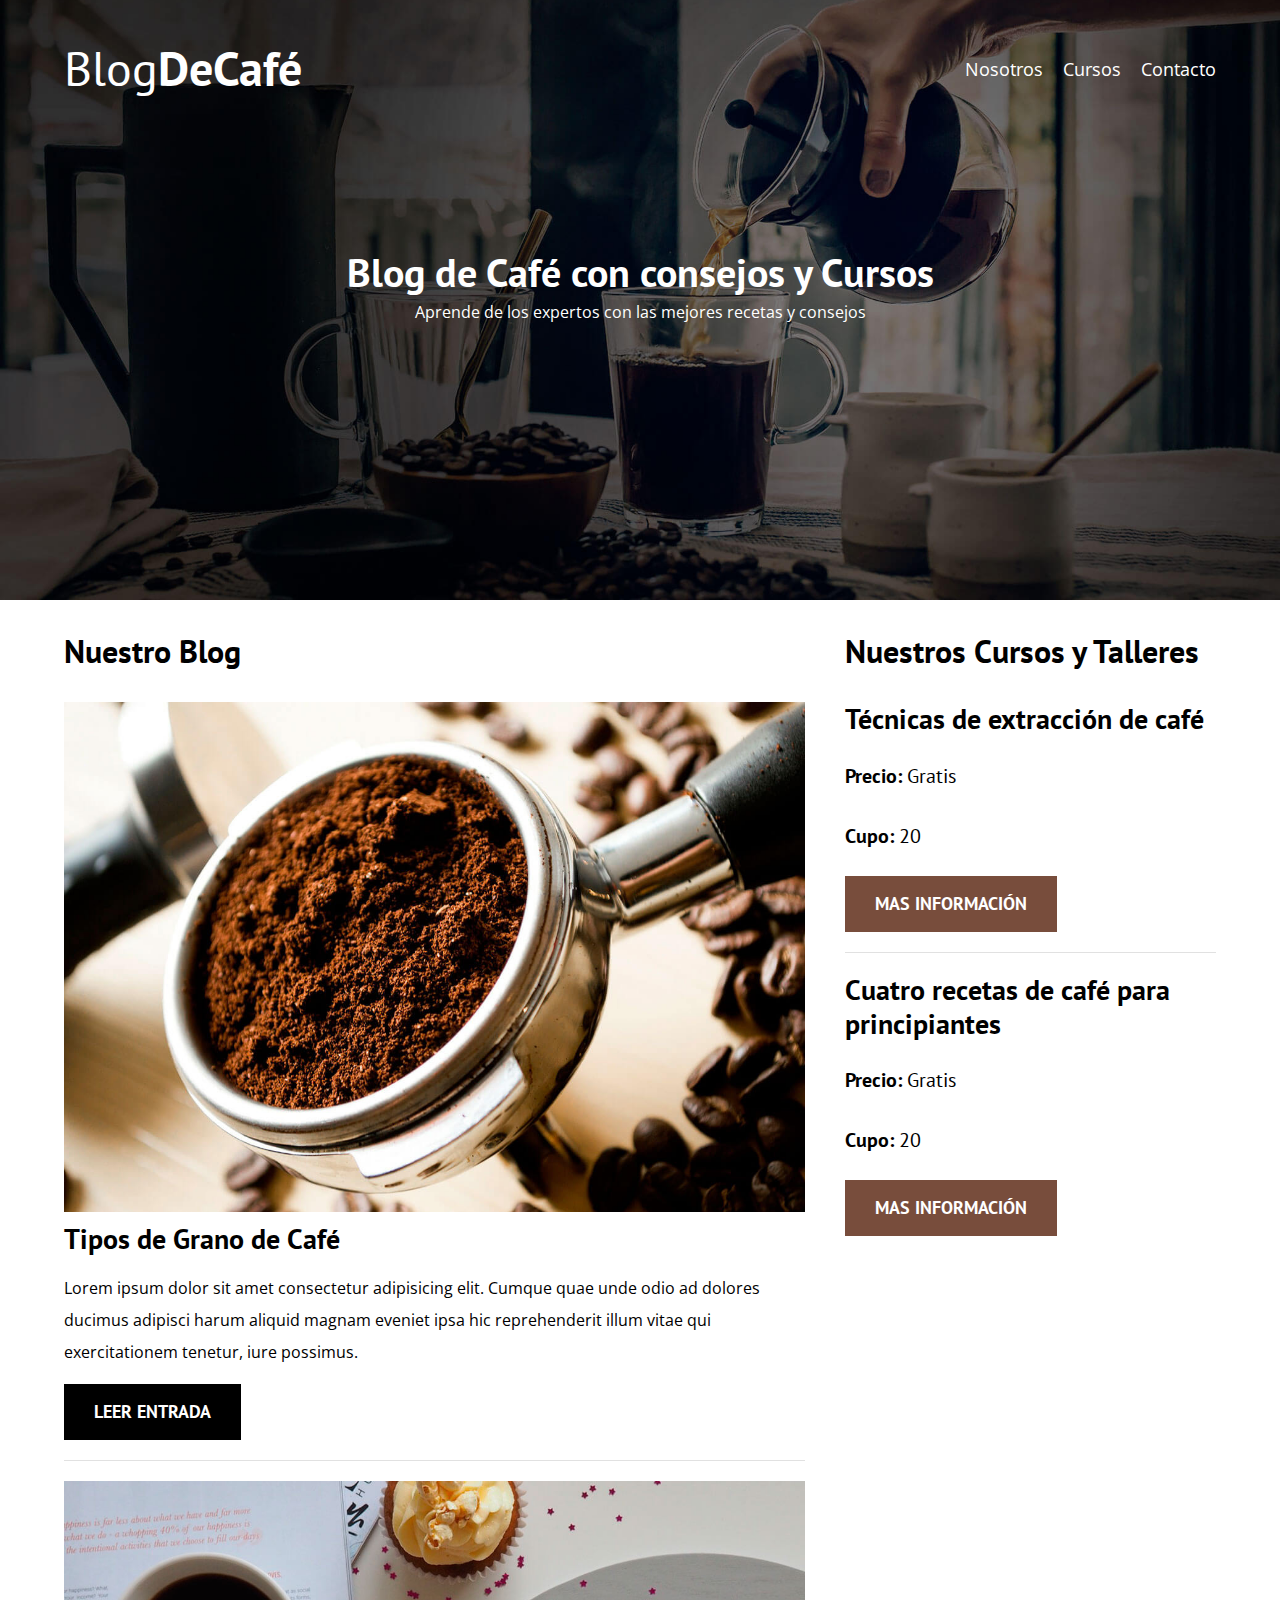
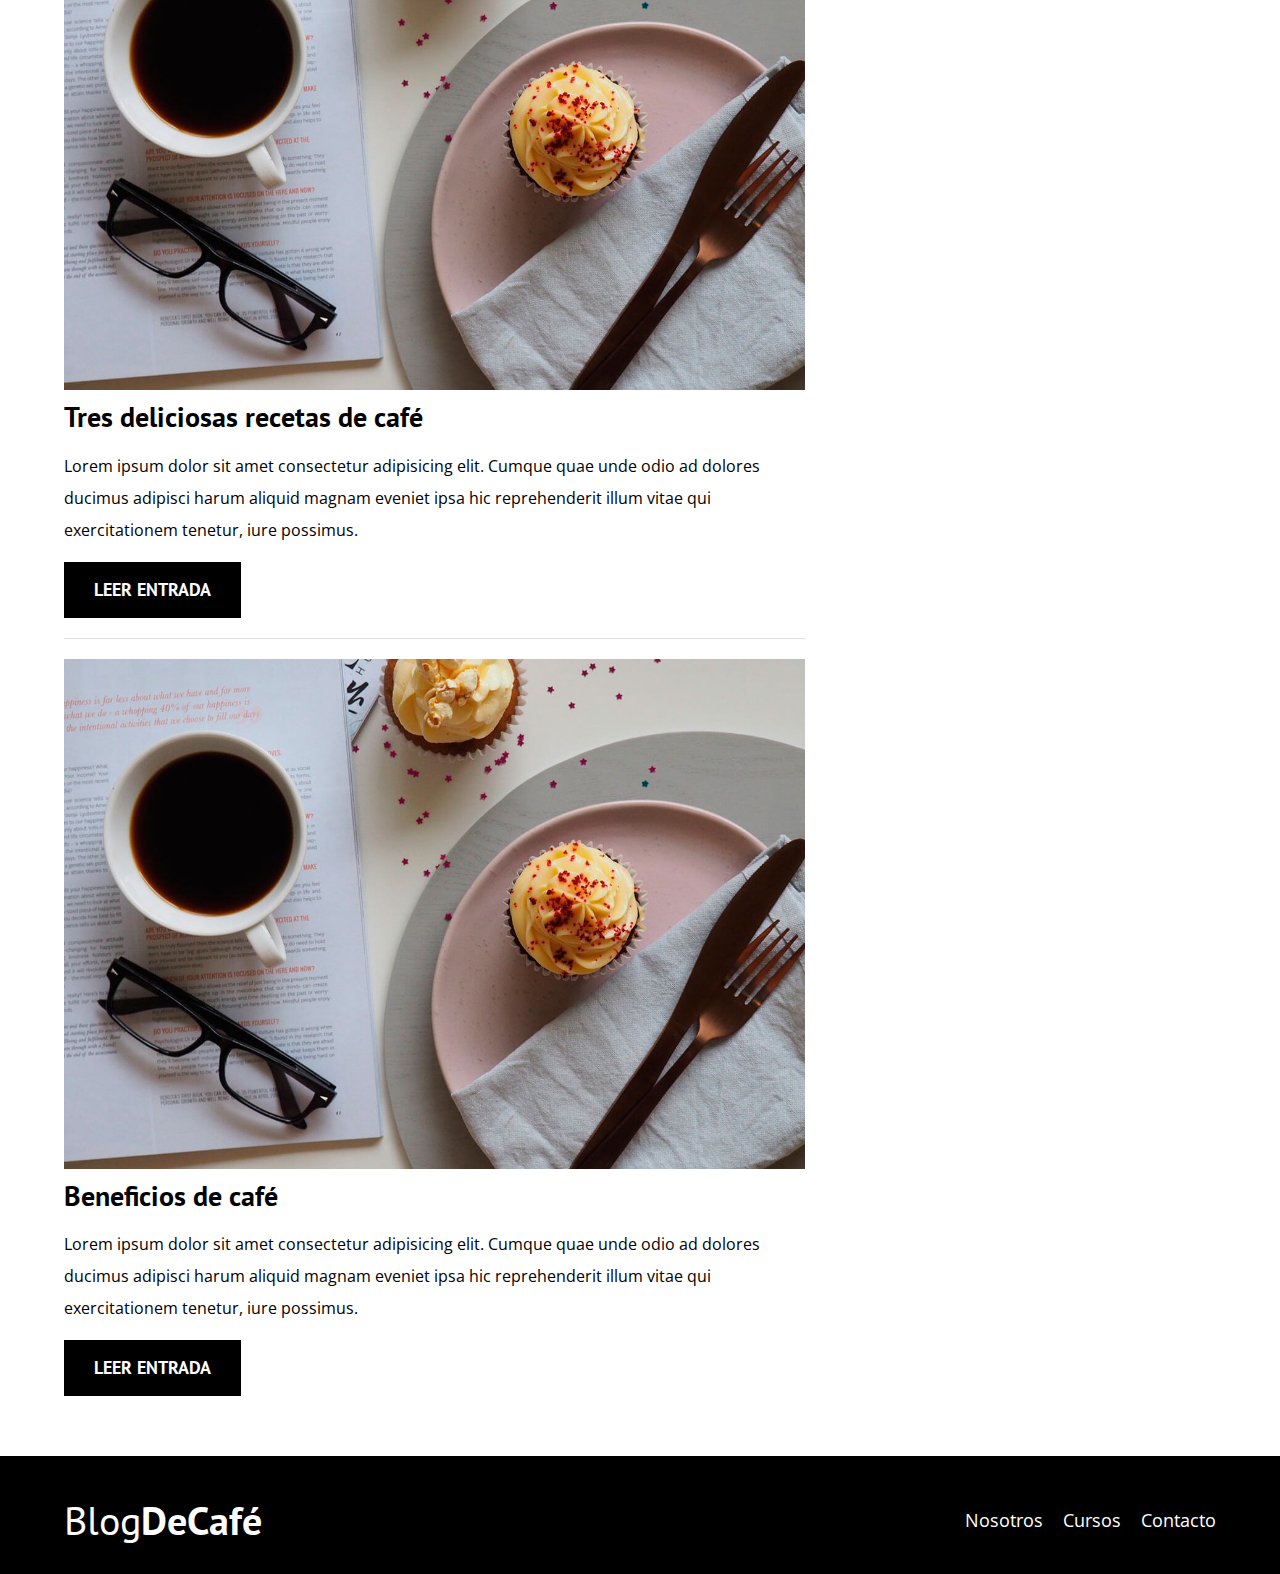
<file: index.html>
<!DOCTYPE html>
<html lang="en">
<head>
    <meta charset="UTF-8">
    <meta http-equiv="X-UA-Compatible" content="IE=edge">
    <meta name="viewport" content="width=device-width, initial-scale=1.0">
    <title>Blog de Café</title>
    <link rel="stylesheet" href="css/normalize.css">
    <link rel="preconnect" href="https://fonts.googleapis.com"><link rel="preconnect" href="https://fonts.gstatic.com" crossorigin><link href="https://fonts.googleapis.com/css2?family=Open+Sans&family=Staatliches&display=swap" rel="stylesheet">
    <link rel="preconnect" href="https://fonts.googleapis.com"><link rel="preconnect" href="https://fonts.gstatic.com" crossorigin><link href="https://fonts.googleapis.com/css2?family=Open+Sans&family=PT+Sans:ital@1&family=Staatliches&display=swap" rel="stylesheet">
    <link rel="preconnect" href="https://fonts.googleapis.com"><link rel="preconnect" href="https://fonts.gstatic.com" crossorigin><link href="https://fonts.googleapis.com/css2?family=Open+Sans&family=PT+Sans:ital@1&family=Staatliches&display=swap" rel="stylesheet">
    <link rel="stylesheet" href="css/style.css">
    <link rel="preload" href="css/normalize.css" as="style">
    <link rel="preload" href="css/style.css" as="style">
</head>
<body>
    <header class="header">
        <div class="contenedor">
            <div class="barra">
                <a class= "logo" href="index.html">
                    <h1 class="logo__nombre no-margin centrar-texto">Blog<span class="logo__bold">DeCafé</span></h1>
                </a>
                <nav class="navegacion">
                    <a class="navegacion__enlace" href="nosotros.html">Nosotros</a>
                    <a class="navegacion__enlace" href="cursos.html">Cursos</a>
                    <a class="navegacion__enlace" href="contacto.html">Contacto</a>
                </nav>
            </div>
        </div>
        <div class="header__texto">
            <h2 class="no-margin centrar-texto">Blog de Café con consejos y Cursos</h2>
            <p class="no-margin centrar-texto">Aprende de los expertos con las mejores recetas y consejos</p>
        </div>
    </header>

    <div class="contenedor contenido-principal">
        <main class="blog">
            <h3>Nuestro Blog</h3>
            <article class="entrada">
                <div class="entrada__imagen">
                    <img src="img/blog1.jpg" alt="imagen blog">
                </div>
                <div class="entrada__contenido">
                    <h4 class="no-margin">Tipos de Grano de Café</h4>
                    <p>Lorem ipsum dolor sit amet consectetur adipisicing elit. Cumque quae unde odio ad dolores ducimus adipisci harum aliquid magnam eveniet ipsa hic reprehenderit illum vitae qui exercitationem tenetur, iure possimus.</p>
                    <a href="entrada.html" class="boton boton--primario">Leer Entrada</a>
                </div>
            </article>
            <article class="entrada">
                <div class="entrada__imagen">
                    <img src="img/blog2.jpg" alt="imagen blog">
                </div>
                <div class="entrada__contenido">
                    <h4 class="no-margin">Tres deliciosas recetas de café</h4>
                    <p>Lorem ipsum dolor sit amet consectetur adipisicing elit. Cumque quae unde odio ad dolores ducimus adipisci harum aliquid magnam eveniet ipsa hic reprehenderit illum vitae qui exercitationem tenetur, iure possimus.</p>
                    <a href="entrada.html" class="boton boton--primario">Leer Entrada</a>
                </div>
            </article>
            <article class="entrada">
                <div class="entrada__imagen">
                    <img src="img/blog2.jpg" alt="imagen blog">
                </div>
                <div class="entrada__contenido">
                    <h4 class="no-margin">Beneficios de café</h4>
                    <p>Lorem ipsum dolor sit amet consectetur adipisicing elit. Cumque quae unde odio ad dolores ducimus adipisci harum aliquid magnam eveniet ipsa hic reprehenderit illum vitae qui exercitationem tenetur, iure possimus.</p>
                    <a href="entrada.html" class="boton boton--primario">Leer Entrada</a>
                </div>
            </article>
        </main>
        <aside class="sidebar">
            <h3>Nuestros Cursos y Talleres</h3>
            <ul class="cursos no-padding">
                <li class="widget-curso">
                    <h4 class="no-margin">Técnicas de extracción de café</h4>
                    <p class="widget-curso__label">Precio:
                        <span class="widget-curso__info">Gratis</span>
                    </p>
                    <p class="widget-curso__label">Cupo:
                        <span class="widget-curso__info">20</span>
                    </p>
                    <a href="entrada.html" class="boton boton--secundario">Mas información</a>
                </li>
                <li class="widget-curso">
                    <h4 class="no-margin">Cuatro recetas de café para principiantes</h4>
                    <p class="widget-curso__label">Precio:
                        <span class="widget-curso__info">Gratis</span>
                    </p>
                    <p class="widget-curso__label">Cupo:
                        <span class="widget-curso__info">20</span>
                    </p>
                    <a href="entrada.html" class="boton boton--secundario">Mas información</a>
                </li>
            </ul>
        </aside>
    </div>
    <div class="footer">
        <footer class="footer__contenido contenedor">
            <div class="barra">
                <a class= "logo" href="index.html">
                    <h2 class="logo__nombre no-margin centrar-texto">Blog<span class="logo__bold">DeCafé</span></h2>
                </a>
                <nav class="navegacion">
                    <a class="navegacion__enlace" href="nosotros.html">Nosotros</a>
                    <a class="navegacion__enlace" href="cursos.html">Cursos</a>
                    <a class="navegacion__enlace" href="contacto.html">Contacto</a>
                </nav>
            </div>
        </footer>
    </div>

</body>
</html>
</file>
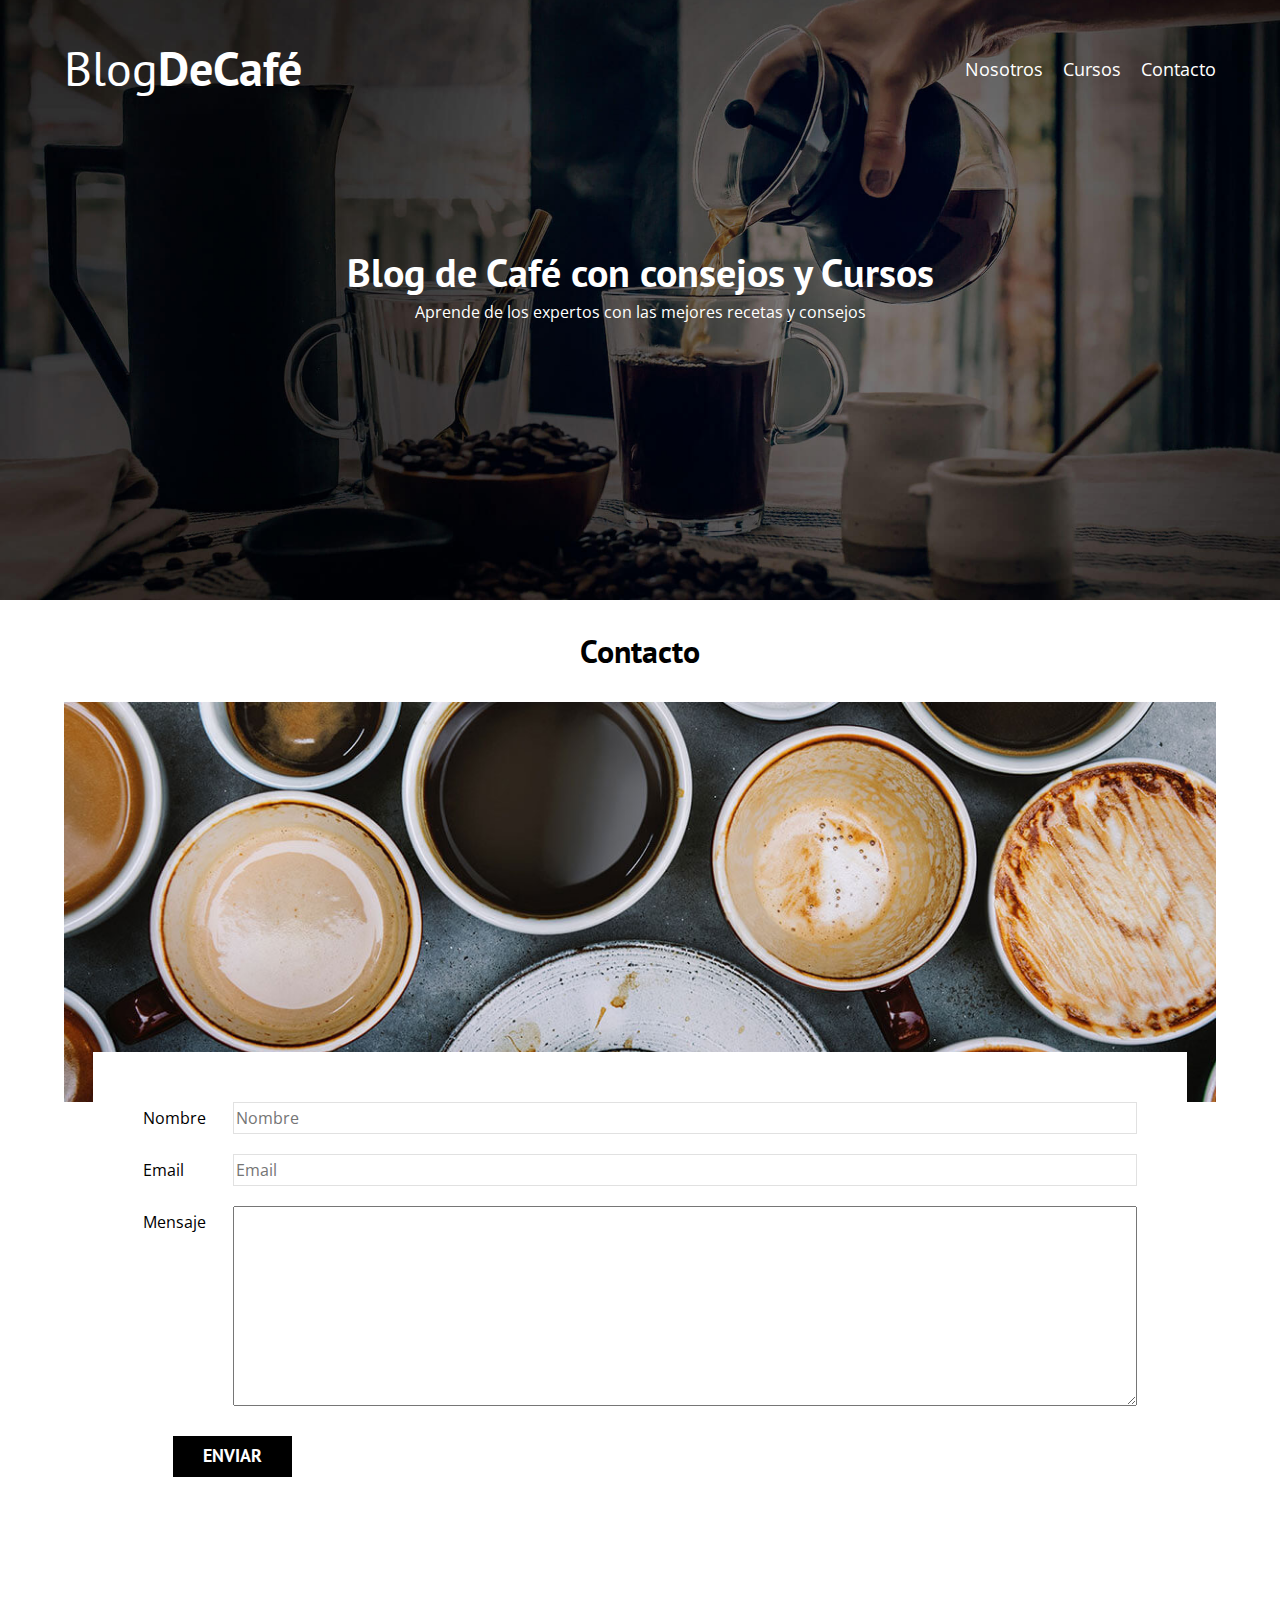
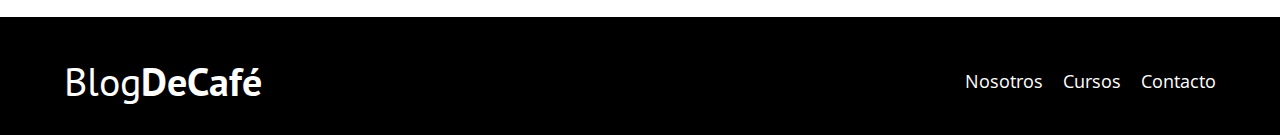
<file: contacto.html>
<!DOCTYPE html>
<html lang="en">
<head>
    <meta charset="UTF-8">
    <meta http-equiv="X-UA-Compatible" content="IE=edge">
    <meta name="viewport" content="width=device-width, initial-scale=1.0">
    <title>Blog de Café</title>
    <link rel="stylesheet" href="css/normalize.css">
    <link rel="preconnect" href="https://fonts.googleapis.com"><link rel="preconnect" href="https://fonts.gstatic.com" crossorigin><link href="https://fonts.googleapis.com/css2?family=Open+Sans&family=Staatliches&display=swap" rel="stylesheet">
    <link rel="preconnect" href="https://fonts.googleapis.com"><link rel="preconnect" href="https://fonts.gstatic.com" crossorigin><link href="https://fonts.googleapis.com/css2?family=Open+Sans&family=PT+Sans:ital@1&family=Staatliches&display=swap" rel="stylesheet">
    <link rel="preconnect" href="https://fonts.googleapis.com"><link rel="preconnect" href="https://fonts.gstatic.com" crossorigin><link href="https://fonts.googleapis.com/css2?family=Open+Sans&family=PT+Sans:ital@1&family=Staatliches&display=swap" rel="stylesheet">
    <link rel="stylesheet" href="css/style.css">
</head>
<body>
    <header class="header">
        <div class="contenedor">
            <div class="barra">
                <a class= "logo" href="index.html">
                    <h1 class="logo__nombre no-margin centrar-texto">Blog<span class="logo__bold">DeCafé</span></h1>
                </a>
                <nav class="navegacion">
                    <a class="navegacion__enlace" href="nosotros.html">Nosotros</a>
                    <a class="navegacion__enlace" href="cursos.html">Cursos</a>
                    <a class="navegacion__enlace" href="contacto.html">Contacto</a>
                </nav>
            </div>
        </div>
        <div class="header__texto">
            <h2 class="no-margin centrar-texto">Blog de Café con consejos y Cursos</h2>
            <p class="no-margin centrar-texto">Aprende de los expertos con las mejores recetas y consejos</p>
        </div>
    </header>

    <main class="contenedor">
        <h3 class="centrar-texto">Contacto</h3>
        <div class="contacto__background"></div>
        <form class="formulario">
            <div class="campo">
                <label for="nombre" class="campo__label">Nombre</label>
                <input type="text" placeholder="Nombre" id="nombre" class="campo__field">
            </div>
            <div class="campo">
                <label for="email" class="campo__label">Email</label>
                <input type="email" placeholder="Email" id="email" class="campo__field">
            </div>
            <div class="campo">
                <label for="mensaje" class="campo__label">Mensaje</label>
                <textarea name="" id="mensaje" class="campo__field__textarea"></textarea>
            </div>
            <div class="campo boton">
                <input type="submit" value="Enviar" class="boton boton--primario aux">
            </div>
        </form>
    </main>

    <div class="footer">
        <footer class="footer__contenido contenedor">
            <div class="barra">
                <a class= "logo" href="index.html">
                    <h2 class="logo__nombre no-margin centrar-texto">Blog<span class="logo__bold">DeCafé</span></h2>
                </a>
                <nav class="navegacion">
                    <a class="navegacion__enlace" href="nosotros.html">Nosotros</a>
                    <a class="navegacion__enlace" href="cursos.html">Cursos</a>
                    <a class="navegacion__enlace" href="contacto.html">Contacto</a>
                </nav>
            </div>
        </footer>
    </div>

</body>
</html>
</file>
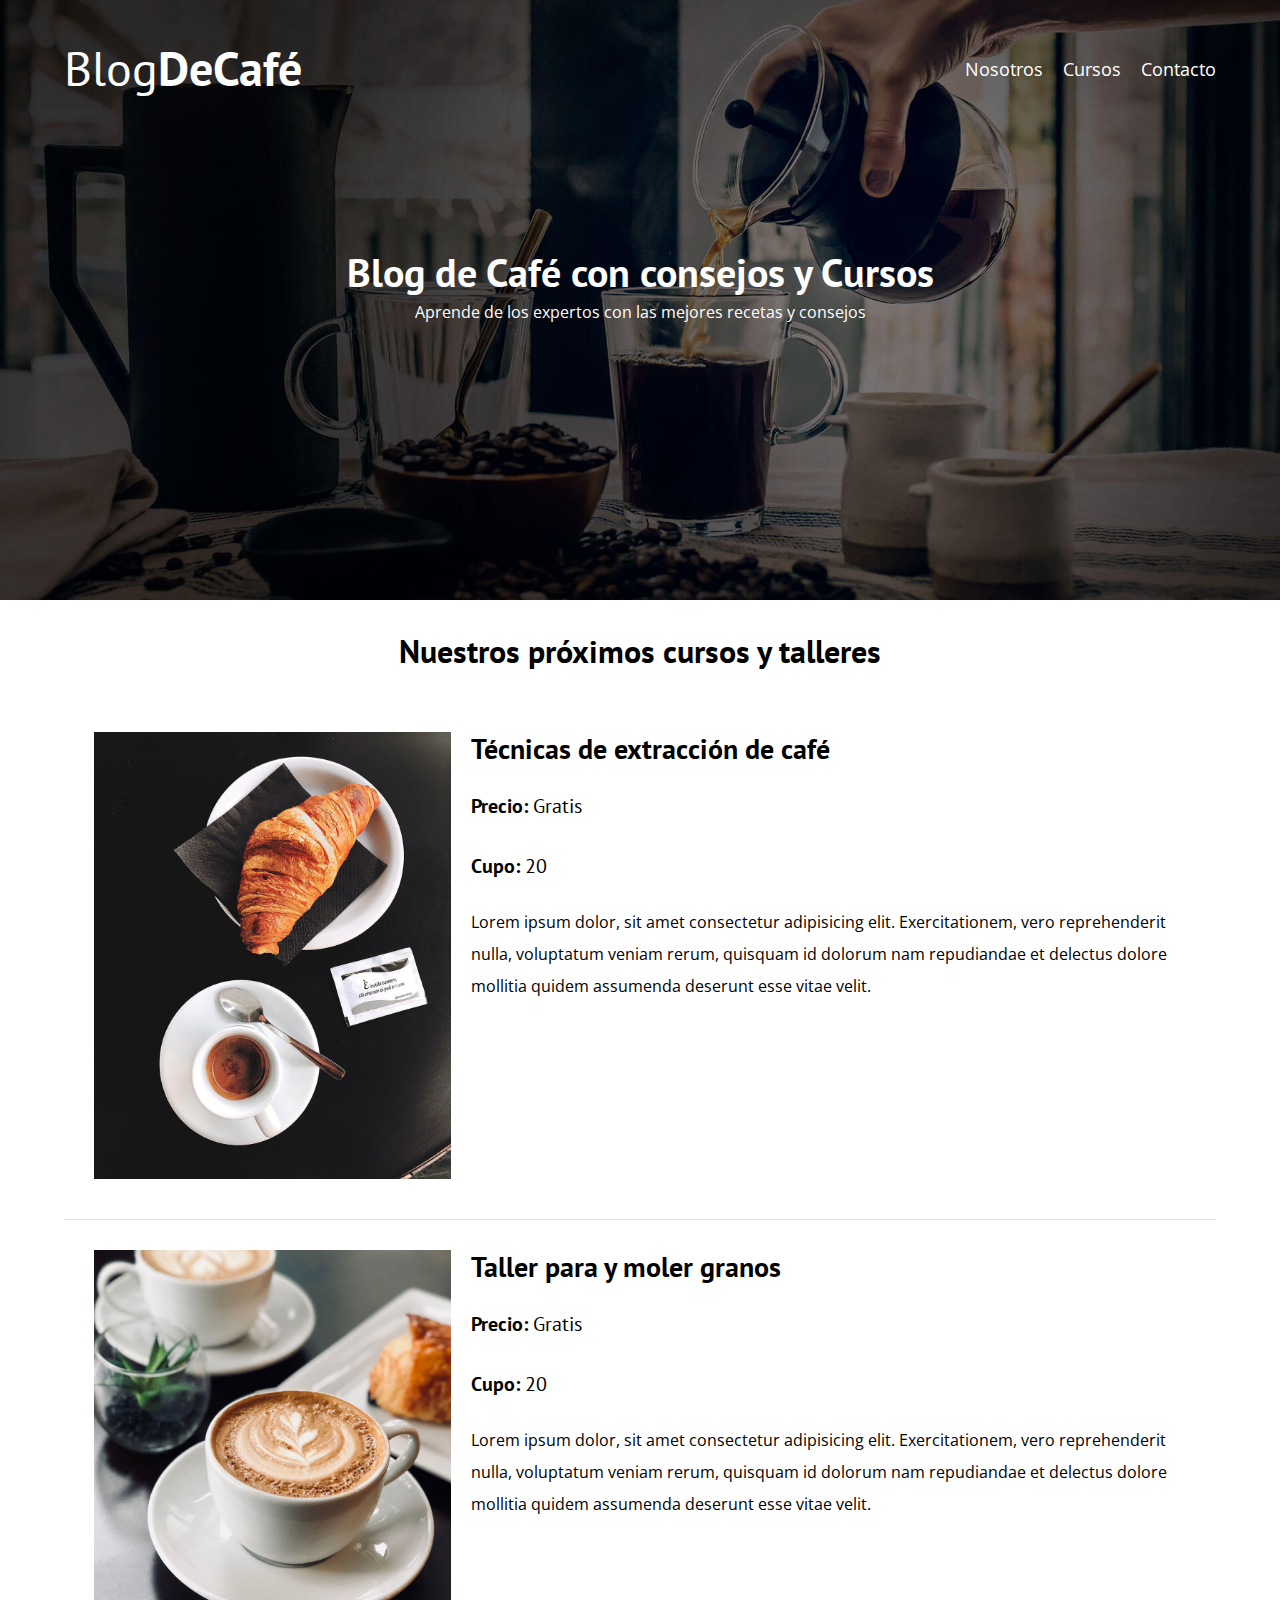
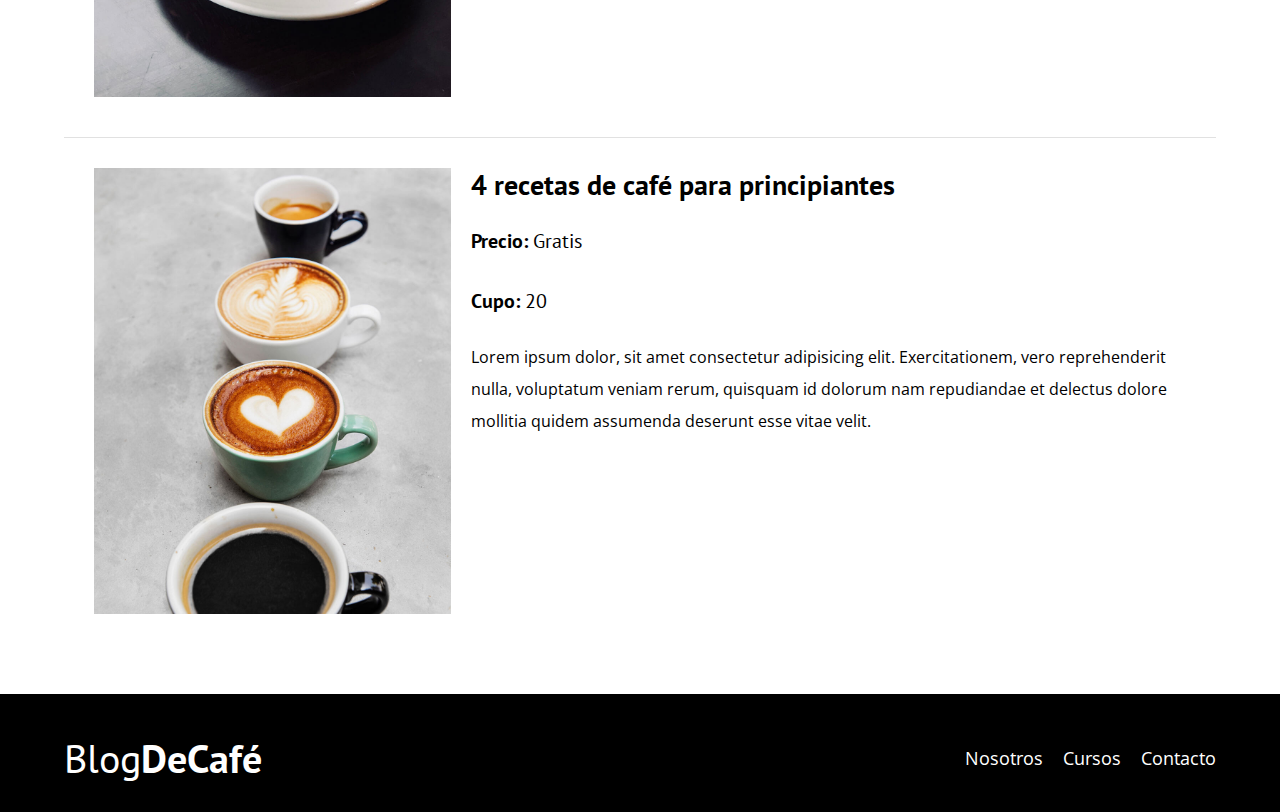
<file: cursos.html>
<!DOCTYPE html>
<html lang="en">
<head>
    <meta charset="UTF-8">
    <meta http-equiv="X-UA-Compatible" content="IE=edge">
    <meta name="viewport" content="width=device-width, initial-scale=1.0">
    <title>Blog de Café</title>
    <link rel="stylesheet" href="css/normalize.css">
    <link rel="preconnect" href="https://fonts.googleapis.com"><link rel="preconnect" href="https://fonts.gstatic.com" crossorigin><link href="https://fonts.googleapis.com/css2?family=Open+Sans&family=Staatliches&display=swap" rel="stylesheet">
    <link rel="preconnect" href="https://fonts.googleapis.com"><link rel="preconnect" href="https://fonts.gstatic.com" crossorigin><link href="https://fonts.googleapis.com/css2?family=Open+Sans&family=PT+Sans:ital@1&family=Staatliches&display=swap" rel="stylesheet">
    <link rel="preconnect" href="https://fonts.googleapis.com"><link rel="preconnect" href="https://fonts.gstatic.com" crossorigin><link href="https://fonts.googleapis.com/css2?family=Open+Sans&family=PT+Sans:ital@1&family=Staatliches&display=swap" rel="stylesheet">
    <link rel="stylesheet" href="css/style.css">
</head>
<body>
    <header class="header">
        <div class="contenedor">
            <div class="barra">
                <a class= "logo" href="index.html">
                    <h1 class="logo__nombre no-margin centrar-texto">Blog<span class="logo__bold">DeCafé</span></h1>
                </a>
                <nav class="navegacion">
                    <a class="navegacion__enlace" href="nosotros.html">Nosotros</a>
                    <a class="navegacion__enlace" href="cursos.html">Cursos</a>
                    <a class="navegacion__enlace" href="contacto.html">Contacto</a>
                </nav>
            </div>
        </div>
        <div class="header__texto">
            <h2 class="no-margin centrar-texto">Blog de Café con consejos y Cursos</h2>
            <p class="no-margin centrar-texto">Aprende de los expertos con las mejores recetas y consejos</p>
        </div>
    </header>

    <main class="contenedor">
        <h3 class="centrar-texto">Nuestros próximos cursos y talleres</h3>
        <div class="curso">
            <div class="curso__imagen">
                <img src="img/curso1.jpg" alt="imagen del curso">
            </div>
            <div class="curso__informacion">
                <h4 class="no-margin">Técnicas de extracción de café</h4>
                <p class="curso__label">Precio:
                    <span class="curso__info">Gratis</span>
                </p>
                <p class="curso__label">Cupo:
                    <span class="curso__info">20</span>
                </p>
                <p class="curso__descripcion">Lorem ipsum dolor, sit amet consectetur adipisicing elit. Exercitationem, vero reprehenderit nulla, voluptatum veniam rerum, quisquam id dolorum nam repudiandae et delectus dolore mollitia quidem assumenda deserunt esse vitae velit.</p>
            </div>
        </div>
        <div class="curso">
            <div class="curso__imagen">
                <img src="img/curso2.jpg" alt="imagen del curso">
            </div>
            <div class="curso__informacion">
                <h4 class="no-margin">Taller para y moler granos</h4>
                <p class="curso__label">Precio:
                    <span class="curso__info">Gratis</span>
                </p>
                <p class="curso__label">Cupo:
                    <span class="curso__info">20</span>
                </p>
                <p class="curso__descripcion">Lorem ipsum dolor, sit amet consectetur adipisicing elit. Exercitationem, vero reprehenderit nulla, voluptatum veniam rerum, quisquam id dolorum nam repudiandae et delectus dolore mollitia quidem assumenda deserunt esse vitae velit.</p>
            </div>
        </div>
        <div class="curso">
            <div class="curso__imagen">
                <img src="img/curso3.jpg" alt="imagen del curso">
            </div>
            <div class="curso__informacion">
                <h4 class="no-margin">4 recetas de café para principiantes</h4>
                <p class="curso__label">Precio:
                    <span class="curso__info">Gratis</span>
                </p>
                <p class="curso__label">Cupo:
                    <span class="curso__info">20</span>
                </p>
                <p class="curso__descripcion">Lorem ipsum dolor, sit amet consectetur adipisicing elit. Exercitationem, vero reprehenderit nulla, voluptatum veniam rerum, quisquam id dolorum nam repudiandae et delectus dolore mollitia quidem assumenda deserunt esse vitae velit.</p>
            </div>
        </div>
    </main>

    <div class="footer">
        <footer class="footer__contenido contenedor">
            <div class="barra">
                <a class= "logo" href="index.html">
                    <h2 class="logo__nombre no-margin centrar-texto">Blog<span class="logo__bold">DeCafé</span></h2>
                </a>
                <nav class="navegacion">
                    <a class="navegacion__enlace" href="nosotros.html">Nosotros</a>
                    <a class="navegacion__enlace" href="cursos.html">Cursos</a>
                    <a class="navegacion__enlace" href="contacto.html">Contacto</a>
                </nav>
            </div>
        </footer>
    </div>

</body>
</html>
</file>
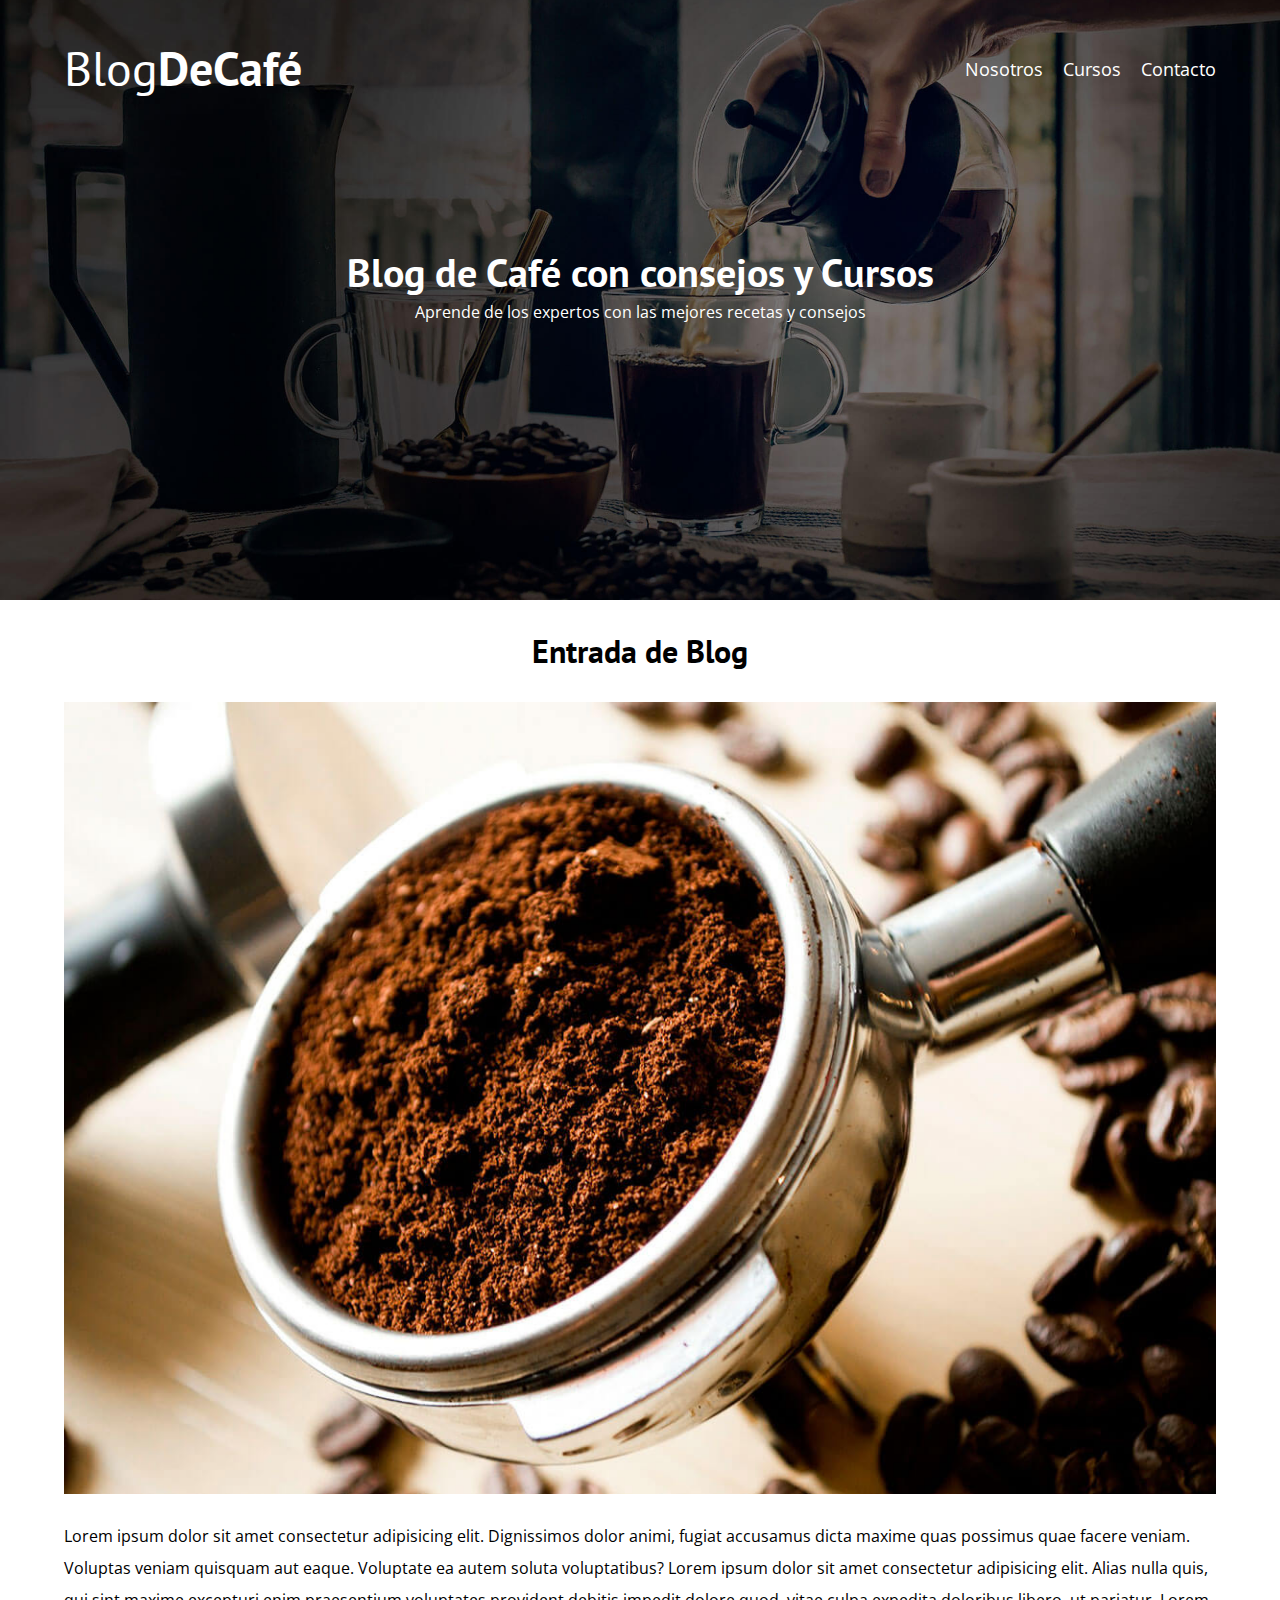
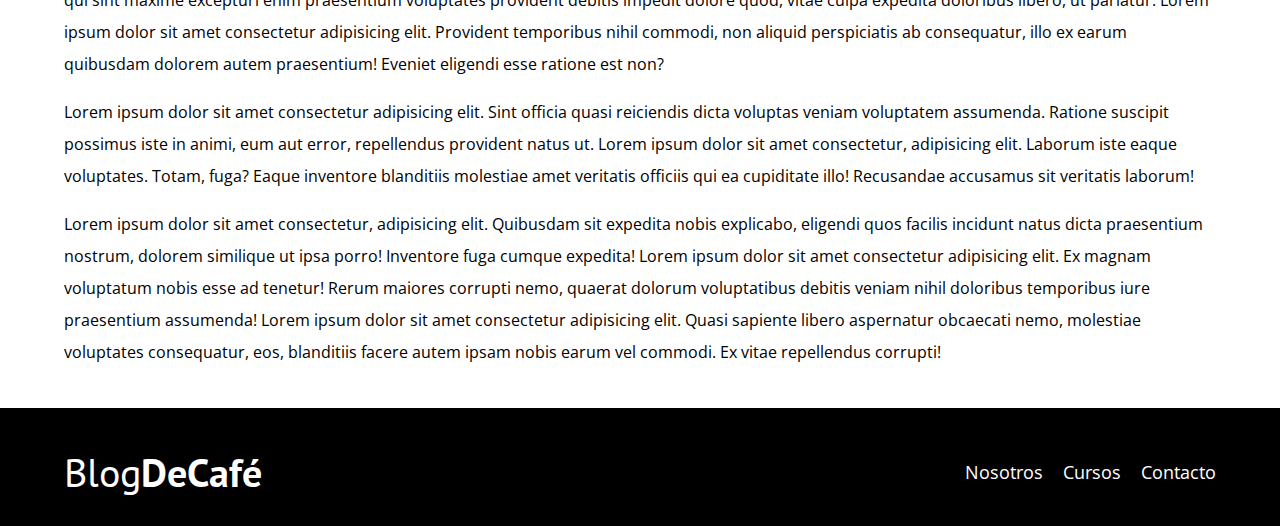
<file: entrada.html>
<!DOCTYPE html>
<html lang="en">
<head>
    <meta charset="UTF-8">
    <meta http-equiv="X-UA-Compatible" content="IE=edge">
    <meta name="viewport" content="width=device-width, initial-scale=1.0">
    <title>Blog de Café</title>
    <link rel="stylesheet" href="css/normalize.css">
    <link rel="preconnect" href="https://fonts.googleapis.com"><link rel="preconnect" href="https://fonts.gstatic.com" crossorigin><link href="https://fonts.googleapis.com/css2?family=Open+Sans&family=Staatliches&display=swap" rel="stylesheet">
    <link rel="preconnect" href="https://fonts.googleapis.com"><link rel="preconnect" href="https://fonts.gstatic.com" crossorigin><link href="https://fonts.googleapis.com/css2?family=Open+Sans&family=PT+Sans:ital@1&family=Staatliches&display=swap" rel="stylesheet">
    <link rel="preconnect" href="https://fonts.googleapis.com"><link rel="preconnect" href="https://fonts.gstatic.com" crossorigin><link href="https://fonts.googleapis.com/css2?family=Open+Sans&family=PT+Sans:ital@1&family=Staatliches&display=swap" rel="stylesheet">
    <link rel="stylesheet" href="css/style.css">
</head>
<body>
    <header class="header">
        <div class="contenedor">
            <div class="barra">
                <a class= "logo" href="index.html">
                    <h1 class="logo__nombre no-margin centrar-texto">Blog<span class="logo__bold">DeCafé</span></h1>
                </a>
                <nav class="navegacion">
                    <a class="navegacion__enlace" href="nosotros.html">Nosotros</a>
                    <a class="navegacion__enlace" href="cursos.html">Cursos</a>
                    <a class="navegacion__enlace" href="contacto.html">Contacto</a>
                </nav>
            </div>
        </div>
        <div class="header__texto">
            <h2 class="no-margin centrar-texto">Blog de Café con consejos y Cursos</h2>
            <p class="no-margin centrar-texto">Aprende de los expertos con las mejores recetas y consejos</p>
        </div>
    </header>

    <main class="contenedor">
        <h3 class="centrar-texto">Entrada de Blog</h3>
        <img src="img/blog1.jpg" alt="imagen del blog">
        <p>
            Lorem ipsum dolor sit amet consectetur adipisicing elit. Dignissimos dolor animi, fugiat accusamus dicta maxime quas possimus quae facere veniam. Voluptas veniam quisquam aut eaque. Voluptate ea autem soluta voluptatibus?
            Lorem ipsum dolor sit amet consectetur adipisicing elit. Alias nulla quis, qui sint maxime excepturi enim praesentium voluptates provident debitis impedit dolore quod, vitae culpa expedita doloribus libero, ut pariatur.
            Lorem ipsum dolor sit amet consectetur adipisicing elit. Provident temporibus nihil commodi, non aliquid perspiciatis ab consequatur, illo ex earum quibusdam dolorem autem praesentium! Eveniet eligendi esse ratione est non?
        </p>

        <p>Lorem ipsum dolor sit amet consectetur adipisicing elit. Sint officia quasi reiciendis dicta voluptas veniam voluptatem assumenda. Ratione suscipit possimus iste in animi, eum aut error, repellendus provident natus ut.
            Lorem ipsum dolor sit amet consectetur, adipisicing elit. Laborum iste eaque voluptates. Totam, fuga? Eaque inventore blanditiis molestiae amet veritatis officiis qui ea cupiditate illo! Recusandae accusamus sit veritatis laborum!
        </p>

        <p>Lorem ipsum dolor sit amet consectetur, adipisicing elit. Quibusdam sit expedita nobis explicabo, eligendi quos facilis incidunt natus dicta praesentium nostrum, dolorem similique ut ipsa porro! Inventore fuga cumque expedita!
            Lorem ipsum dolor sit amet consectetur adipisicing elit. Ex magnam voluptatum nobis esse ad tenetur! Rerum maiores corrupti nemo, quaerat dolorum voluptatibus debitis veniam nihil doloribus temporibus iure praesentium assumenda!
            Lorem ipsum dolor sit amet consectetur adipisicing elit. Quasi sapiente libero aspernatur obcaecati nemo, molestiae voluptates consequatur, eos, blanditiis facere autem ipsam nobis earum vel commodi. Ex vitae repellendus corrupti!
        </p>
    </main>

    <div class="footer">
        <footer class="footer__contenido contenedor">
            <div class="barra">
                <a class= "logo" href="index.html">
                    <h2 class="logo__nombre no-margin centrar-texto">Blog<span class="logo__bold">DeCafé</span></h2>
                </a>
                <nav class="navegacion">
                    <a class="navegacion__enlace" href="nosotros.html">Nosotros</a>
                    <a class="navegacion__enlace" href="cursos.html">Cursos</a>
                    <a class="navegacion__enlace" href="contacto.html">Contacto</a>
                </nav>
            </div>
        </footer>
    </div>

</body>
</html>
</file>
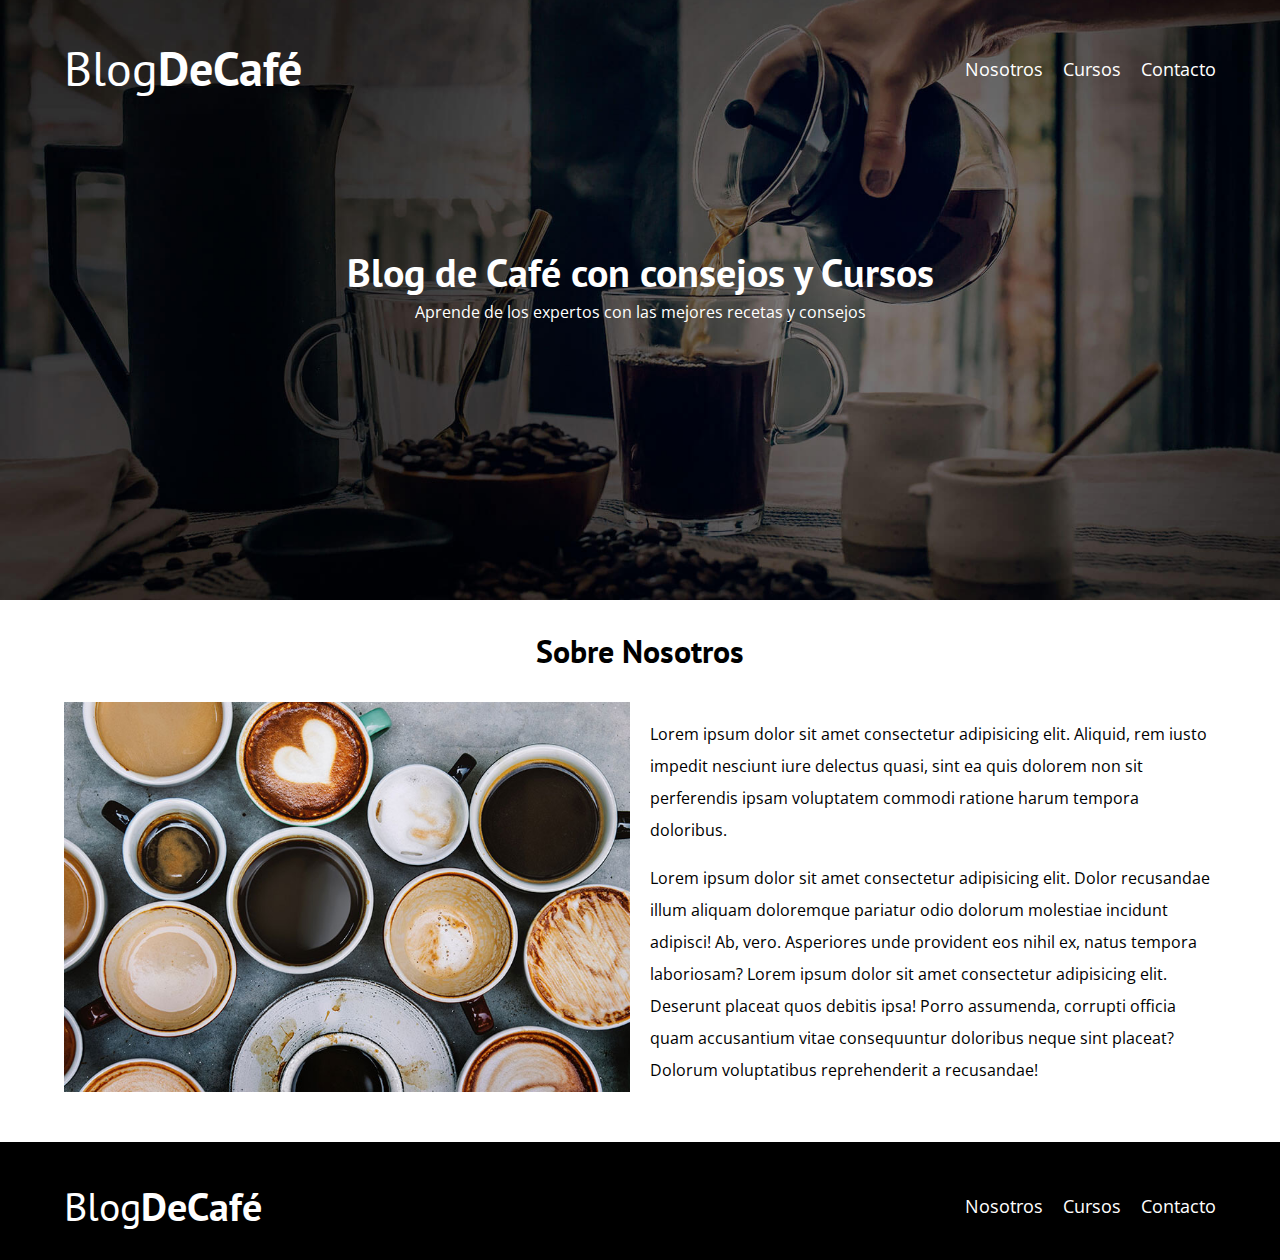
<file: nosotros.html>
<!DOCTYPE html>
<html lang="en">
<head>
    <meta charset="UTF-8">
    <meta http-equiv="X-UA-Compatible" content="IE=edge">
    <meta name="viewport" content="width=device-width, initial-scale=1.0">
    <title>Blog de Café</title>
    <link rel="stylesheet" href="css/normalize.css">
    <link rel="preconnect" href="https://fonts.googleapis.com"><link rel="preconnect" href="https://fonts.gstatic.com" crossorigin><link href="https://fonts.googleapis.com/css2?family=Open+Sans&family=Staatliches&display=swap" rel="stylesheet">
    <link rel="preconnect" href="https://fonts.googleapis.com"><link rel="preconnect" href="https://fonts.gstatic.com" crossorigin><link href="https://fonts.googleapis.com/css2?family=Open+Sans&family=PT+Sans:ital@1&family=Staatliches&display=swap" rel="stylesheet">
    <link rel="preconnect" href="https://fonts.googleapis.com"><link rel="preconnect" href="https://fonts.gstatic.com" crossorigin><link href="https://fonts.googleapis.com/css2?family=Open+Sans&family=PT+Sans:ital@1&family=Staatliches&display=swap" rel="stylesheet">
    <link rel="stylesheet" href="css/style.css">
</head>
<body>
    <header class="header">
        <div class="contenedor">
            <div class="barra">
                <a class= "logo" href="index.html">
                    <h1 class="logo__nombre no-margin centrar-texto">Blog<span class="logo__bold">DeCafé</span></h1>
                </a>
                <nav class="navegacion">
                    <a class="navegacion__enlace" href="nosotros.html">Nosotros</a>
                    <a class="navegacion__enlace" href="cursos.html">Cursos</a>
                    <a class="navegacion__enlace" href="contacto.html">Contacto</a>
                </nav>
            </div>
        </div>
        <div class="header__texto">
            <h2 class="no-margin centrar-texto">Blog de Café con consejos y Cursos</h2>
            <p class="no-margin centrar-texto">Aprende de los expertos con las mejores recetas y consejos</p>
        </div>
    </header>

    <main class="contenedor">
        <h3 class="centrar-texto">Sobre Nosotros</h3>
        <div class="sobre-nosotros">
            <div class="sobre-nosotros__imagen">
                <img src="img/nosotros.jpg" alt="nosotros">
            </div>
            <div class="sobre-nosotros__texto">
                <p>Lorem ipsum dolor sit amet consectetur adipisicing elit. Aliquid, rem iusto impedit nesciunt iure delectus quasi, sint ea quis dolorem non sit perferendis ipsam voluptatem commodi ratione harum tempora doloribus.</p>
                <p>Lorem ipsum dolor sit amet consectetur adipisicing elit. Dolor recusandae illum aliquam doloremque pariatur odio dolorum molestiae incidunt adipisci! Ab, vero. Asperiores unde provident eos nihil ex, natus tempora laboriosam? Lorem ipsum dolor sit amet consectetur adipisicing elit. Deserunt placeat quos debitis ipsa! Porro assumenda, corrupti officia quam accusantium vitae consequuntur doloribus neque sint placeat? Dolorum voluptatibus reprehenderit a recusandae!</p>
            </div>
        </div>
    </main>

    <div class="footer">
        <footer class="footer__contenido contenedor">
            <div class="barra">
                <a class= "logo" href="index.html">
                    <h2 class="logo__nombre no-margin centrar-texto">Blog<span class="logo__bold">DeCafé</span></h2>
                </a>
                <nav class="navegacion">
                    <a class="navegacion__enlace" href="nosotros.html">Nosotros</a>
                    <a class="navegacion__enlace" href="cursos.html">Cursos</a>
                    <a class="navegacion__enlace" href="contacto.html">Contacto</a>
                </nav>
            </div>
        </footer>
    </div>

</body>
</html>
</file>
<file: css/style.css>
/*Custom Properties*/
:root{
    /*Fuentes*/
    --fuenteHeading: 'PT Sans',sans-serif;
    --fuenteParrafos: 'Open Sans',sans-serif;
    /*Colores*/
    --primario: #784D3C;
    --blanco: #FFFFFF;
    --negro: #000000; 
    --claro:#e1e1e1;
}
html{
    box-sizing: border-box;
    font-size: 62.5%; /*1rem ->10px*/
}
*,*:before,*:after{
    box-sizing: inherit;
}
body{
    font-family: var(--fuenteParrafos);
    font-size: 1.6rem;
    line-height: 2;
}
/*Globales*/
.contenedor{
    max-width: 120rem;
    width: 90%;
    margin: 0 auto;
}
/*Enlaces*/
a{
    text-decoration: none;
}
/*Headings*/
h1,h2,h3,h4{
    font-family: var(--fuenteHeading);
    line-height: 1.2;
}
h1{font-size: 4.8rem;}
h2{font-size: 4rem;}
h3{font-size: 3.2rem;}
h4{font-size: 2.8rem;}
/*Imagenes*/
img{max-width: 100%;}
/*utilidades*/
.no-margin{margin:0;}
.no-padding{padding:0;}
.centrar-texto{text-align: center;}
.header{
    background-image: url(../img/banner.jpg);
    height: 60rem;
    background-size: cover;
    background-repeat: no-repeat;
    background-position: center center;
}
.header__texto{
    color: var(--blanco);
    margin-top: 5rem;
}

.header__texto{
    margin-top: 15rem;
}

@media (min-width: 768px) {
    .barra{
        display: flex;
        justify-content: space-between;
        align-items: center;
    }
}

.barra{
    padding-top: 4rem;
}

.logo{
    color: var(--blanco);
}

.logo__nombre{
    font-weight: 400;
}

.logo__bold{
    font-weight: 700;
}

@media (min-width: 768px) {
    .navegacion{
        display: flex;
        gap: 2rem;
    }   
}
.navegacion__enlace{
    display: block;
    text-align: center;
    font-size: 1.8rem;
    color: var(--blanco);
}

@media (min-width: 768px) {
    .contenido-principal{
        display: grid;
        grid-template-columns: 2fr 1fr;
        column-gap: 4rem;
    }
}

.entrada{
    border-bottom: 1px solid var(--claro);
    margin-bottom: 2rem;
}

.entrada:last-of-type{
    border: none;
    margin-bottom: 0;
}

.boton{
    display: block;
    font-family: var(--fuenteHeading);
    color: var(--blanco);
    text-align: center;
    padding: 1rem 3rem;
    font-size: 1.8rem;
    text-transform: uppercase;
    font-weight: 700;
    margin-bottom: 2rem;
    border: none;
}

.boton:hover{
    cursor: pointer;
}

@media (min-width: 768px) {
    .boton{
        display: inline-block;
    }
}

.boton--primario{
    background-color: var(--negro);
}

.boton--secundario{
    background-color: var(--primario);
}

.cursos{
    list-style: none;
}

.widget-curso{
    border-bottom: 1px solid var(--claro);
    margin-bottom: 2rem;    
}

.widget-curso:last-of-type{
    border-bottom: none;
    margin-bottom: 0;
}

.widget-curso__label{
    font-family: var(--fuenteHeading);
    font-weight: 700;
}

.widget-curso__info{
    font-weight: 400;
}

.widget-curso__label,
.widget-curso__info{
    font-size: 2rem;
}

.footer{
    background-color: var(--negro);
    padding-bottom: 3rem;
    margin-top: 4rem;
}

/**Sobre nosotros**/

@media (min-width: 768px) {
    .sobre-nosotros{
        display: grid;
        grid-template-columns: repeat(2,1fr);
        column-gap: 2rem;
    }
}

.curso{
    padding: 3rem;
    border-bottom: 1px solid var(--claro);
}

.curso:last-of-type{
    border-bottom: none;
}

@media (min-width: 768px) {
    .curso{
        display: grid;
        grid-template-columns: 1fr 2fr;
        column-gap: 2rem;
    }
}


.curso__label{
    font-family: var(--fuenteHeading);
    font-weight: 700;
}

.curso__info{
    font-weight: 400;
}

.curso__label,
.curso__info{
    font-size: 2rem;
}

.contacto__background{
    background-image: url(../img/contacto.jpg);
    height: 40rem;
    background-size: cover;
    background-repeat: no-repeat;
}

/**Formulario**/

.formulario{
    background-color: var(--blanco);
    margin: -5rem auto 0 auto;
    width: 95%;
    padding: 5rem;
}

.campo{
    display: flex;
    margin-bottom: 2rem;
}

.campo__label{
    flex: 0 0 9rem;
}

.campo__field{
    flex: 1;
    border: 1px solid var(--claro);
}

.campo__field__textarea{
    flex: 1;
    height: 20rem;
}

@media (max-width: 480px) {
    .campo{
        display: flex;
        margin-bottom: 2rem;
    }
    .campo__label{
        flex: 0 0 9rem;
        max-width: 40%;
    }
    
    .campo__field{
        flex: 1;
        max-width: 60%;
        border: 1px solid var(--claro);
    }
    
    .campo__field__textarea{
        flex: 1;
        height: 5rem;
    }

    .boton{
        justify-content: center;
        text-align: center;
        
    }


}
</file>
